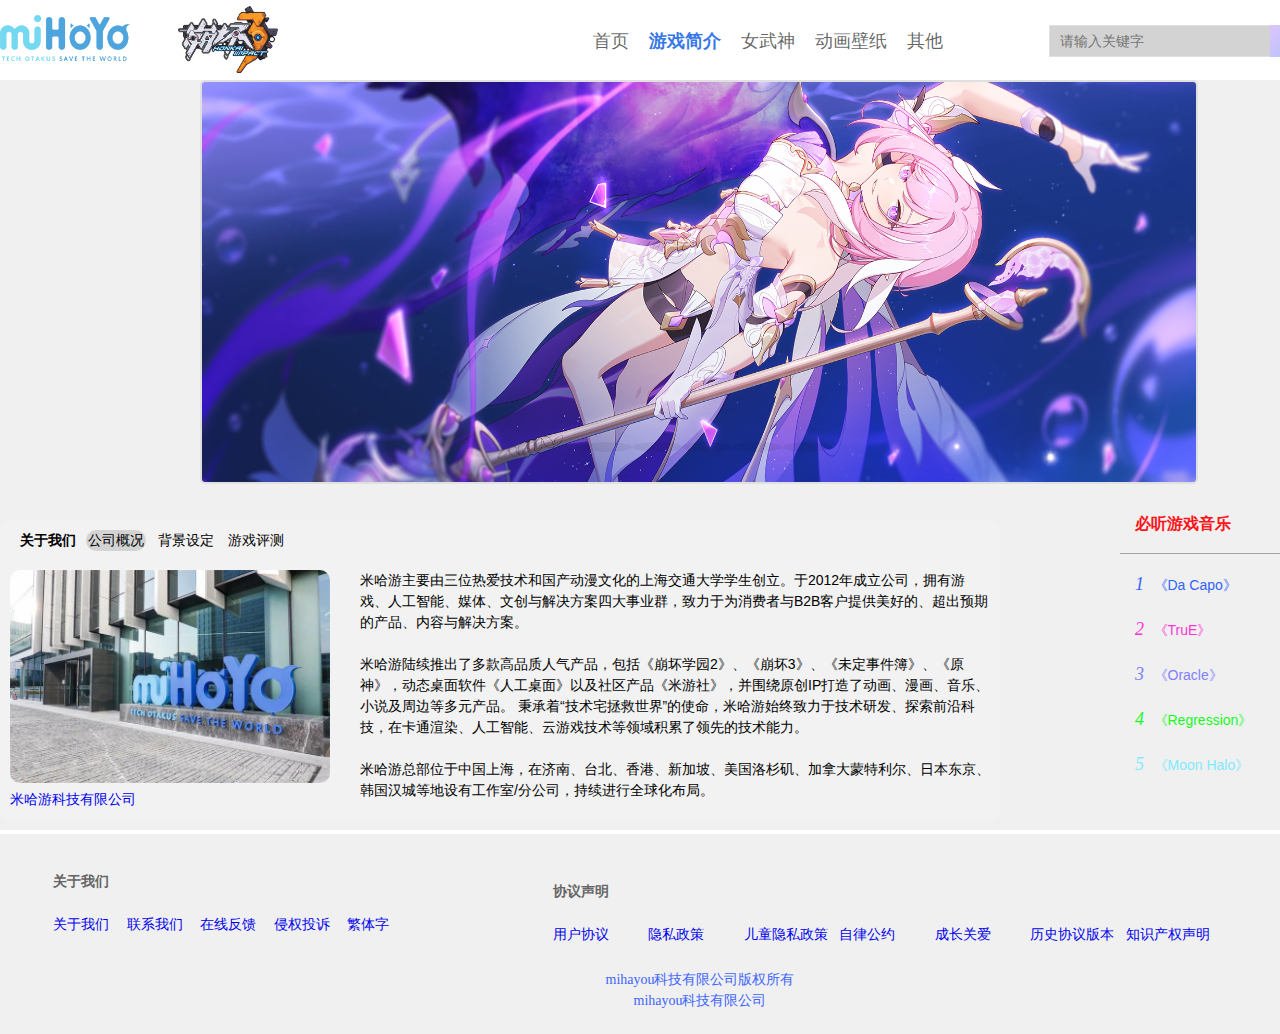
<file: dazuoye/jianjie.html>
<!DOCTYPE html>
<html>
<head>
	<meta charset="utf-8" />
	<title>《崩坏3》- 为世界上所有的美好而战</title>
	<link rel="stylesheet" type="text/css" href="css/reset.css" />
	<link rel="stylesheet" type="text/css" href="css/index.css"/>
</head>
<body>
<!---------------- 导航栏 ------------------>
<div class="header">
	<div class="container">

		<!-- logo -->
		<div class="site-logo1">
			<a href="https://www.mihoyo.com/">
				<img src="img/index/米哈游Logo.jpg" />
			</a>
		</div>
		<div class="site-logo2">
			<a href="https://www.bh3.com/">
				<img src="img/index/崩坏三Logo.jpg" />
			</a>
		</div>
		<!-- 首页导航 -->
		<div class="site-list">
			<ul class="clearfix">
				<li>
					<a href="zhuye.html"><font size="4px">首页</font></a>
				</li>
				<li>
					<a href="jianjie.html"><font color="#3778E5" ,font size="4px"><b>游戏简介</b></font></a>
				</li>
				<li>
					<a href="nvwushen.html"><font size="4px">女武神</font></a>
				</li>
				<li>
					<a href="wallpaper.html"><font size="4px">动画壁纸</font></a>
				</li>
				<!--tab下拉菜单 -->
				<li class="qita">
					<a href="#"><font size="4px">其他</font></a>
					<ul class="dis">
						<li><a href="https://mihoyo.tmall.com/">周边商城</a></li>
						<li><a href="https://www.miyoushe.com/bh3/">官方社区</a></li>
						<li><a href="xinde.html">心得体会</a></li>
					</ul>
				</li>
			</ul>
		</div>
		<!-- 登入/注册 -->
		<div class="login">
			<a href="dengru.html">
				<img src="img/index/爱莉希雅卡通头像.png"/>
			</a>
		</div>
		<!-- 搜索框 -->
		<div class="site-search">
			<form action="">
				<input class="search-text"   type="text" placeholder="请输入关键字"/>
				<input class="submit" type="submit" value="搜索"/>
			</form>
		</div>
	</div>
</div>
<!--------------- 轮播图 ----------------->
<div class="site-content">
	<div class="container">
		<!----- 轮播图 ----->
		<div class="box">
			<ul id="imglist">
				<li><img src="img/index/光辉矢愿.jpg" alt=""></li>
				<li><img src="img/index/歧路星语.jpg" alt=""></li>
				<li><img src="img/index/终焉归始.jpg" alt=""></li>
				<li><img src="img/index/薪炎永燃.jpg" alt=""></li>
				<li><img src="img/index/辉映流年.jpg" alt=""></li>
			</ul>
			<!-- 轮播点点 -->
			<ul id="btnlist">
				<li class="btn active"></li>
				<li class="btn"></li>
				<li class="btn"></li>
				<li class="btn"></li>
				<li class="btn"></li>
			</ul>
		</div>
		<script src="js/lunb.js"></script>

	</div>
</div>
<!--------------- 内容详细 ----------------->
<div class="content">
	<div class="container">
		<!----- tab菜单 ----->
		<div id="tab">
			<div id="tabNav">
				<p><strong>关于我们</strong></p>
				<ul>
					<li class="active">公司概况</li>
					<li>背景设定</li>
					<li>游戏评测</li>
				</ul>
			</div>
			<div id="main">
				<div class="item show">
					<!-- tab公司概况模块 -->
					<div class="main-zuixin">

						<div class="zuixin-left"><!-- 左图 -->
							<img src="img/index/米哈游公司.png" />
							<a href="#"> 米哈游科技有限公司</a>
						</div>
						<div class="zuixin-right"><!-- 公司介绍 -->
							<li>米哈游主要由三位热爱技术和国产动漫文化的上海交通大学学生创立。于2012年成立公司，拥有游戏、人工智能、媒体、文创与解决方案四大事业群，致力于为消费者与B2B客户提供美好的、超出预期的产品、内容与解决方案。<br><br>米哈游陆续推出了多款高品质人气产品，包括《崩坏学园2》、《崩坏3》、《未定事件簿》、《原神》，动态桌面软件《人工桌面》以及社区产品《米游社》，并围绕原创IP打造了动画、漫画、音乐、小说及周边等多元产品。
								秉承着“技术宅拯救世界”的使命，米哈游始终致力于技术研发、探索前沿科技，在卡通渲染、人工智能、云游戏技术等领域积累了领先的技术能力。
								<br><br>米哈游总部位于中国上海，在济南、台北、香港、新加坡、美国洛杉矶、加拿大蒙特利尔、日本东京、韩国汉城等地设有工作室/分公司，持续进行全球化布局。</li>
						</div>
					</div>
					</div>
				</div>
				<!-- tab背景设定模块 -->
				<div class="item">

					<div class="zuixin-left"><!-- 左图 -->
						<img src="img/index/崩坏三背景.png" />
						<a href="#"> 崩坏三</a>
					</div>
					<div class="zuixin-right"><!-- 背景设定 -->
						<li>游戏的故事延续了《崩坏学园2》的主线剧情，讲述了在不远的未来，神秘的灾害“崩坏”侵蚀了世界，被崩坏感染的人类，变成了没有思维，只懂破坏的“死士”，它们和从崩坏中诞生的巨大怪物“崩坏兽”，一同对这个世界造成了巨大的威胁。<br><br>
							唯一可以抵抗崩坏的，只有一些拥有“崩坏抗体”的少女，只有由她们组成的“女武神”部队。勇敢的少女们穿上冰冷的机甲，拿起沉重的武器，与崩坏战斗着。为世界上所有的美好而战，在被崩坏侵蚀的世界中，由勇敢的少女组成的女武神部队，为守护世界而展开了战斗。玩家可扮演炽翎、白夜执事、第六夜想曲、月下初拥、极地战刃、空之律者、原罪猎人等女武神，去保护这个世界。</li>
					</div>
				</div>
				<!-- tab游戏评测模块 -->
				<div class="item">

					<div class="zuixin-left"><!-- 左图 -->
						<img src="img/index/游戏评测图片.jpg" />
						<a href="#"> 游戏内实景</a>
					</div>
					<div class="zuixin-right"><!-- 游戏评测 -->
						<li>游戏中有三个主角，分别为琪亚娜、芽衣和布洛妮娅，每个角色都有着四种不同的版本，各自有着不同的特点，但无一例外的都十分漂亮，从人设就能够看出，制作人在画面方面下了很大的功夫。游戏中，无论是角色建模还是场景都十分细致，特别是人物在活动方面都显得十分自然顺畅，即使是细节之处也可以看出是经过精心打磨的。<br><br>
							至于游戏的战斗场景，更是无可挑剔的采用了等比例建筑建模，玩家能够自由的旋转视角来观察场景之中的各个细节，从昼夜的更替到场景的气候变化等等，均设计的相当到位。并且战斗开始前角色的剧情对话UI也采用了与众不同的虚拟显示屏的设定，以第三人称的视角来观看游戏剧情的展开，也大大的提升了游戏的代入感。
							</li>
					</div>
				</div>
			</div>
		<script src="js/tab.js"></script>

	<!----- tab菜单的右侧框 ----->
	<div class="tableft">
		<div class="tableft-list">
			<h3><font color="#fc151b">必听游戏音乐</font></h3>
		</div>
		<hr size="1" color="#A2A2A2"/>
		<div class="tableft-list">
			<p><font face="微软雅黑" size="4"，font color="#3063fc"><i>1 </i></font></p>
			<a href="#"><font color="#3063fc">《Da Capo》</font></a>
		</div>
		<div class="tableft-list">
			<p><font face="微软雅黑" size="4",font color="#fc36d0"><i>2 </i></font></p>
			<a href="#"><font color="#fc36d0">《TruE》</font></a>
		</div>
		<div class="tableft-list">
			<p><font face="微软雅黑" size="4",font color="#7f80fc"><i>3 </i></font></p>
			<a href="#"><font color="#7f80fc">《Oracle》</font></a>
		</div>
		<div class="tableft-list">
			<p><font face="微软雅黑" size="4"，font color="#16fc1e"><i>4 </i></font></p>
			<a href="#"><font color="#16fc1e">《Regression》</font></a>
		</div>
		<div class="tableft-list">
			<p><font face="微软雅黑" size="4"，font color="#81eafc"><i>5 </i></font></p>
			<a href="#"><font color="#81eafc">《Moon Halo》</font></a>
		</div>
	</div>
	</div>
	</div>
</div>
<!---------------- 底部栏 ---------------->
<div class="footer">
	<div class="container">
		<div class="footer-liebiao">
			<div class="guanyu">
				<table>
					<tr class="neir">
						<td colspan="5"><h4>关于我们</h4></td>
					</tr>
					<tr>
						<td><a href="#">关于我们</a></td>
						<td><a href="#">联系我们</a></td>
						<td><a href="#">在线反馈</a></td>
						<td><a href="#">侵权投诉</a></td>
						<td><a href="#">繁体字</a></td>
					</tr>
				</table>
			</div>

			<div class="xieyi">
				<table>
					<tr class="neir">
						<td><h4>协议声明</h4></td>
					</tr>
					<tr>
						<td><a href="#">用户协议</a></td>
						<td><a href="#">隐私政策</a></td>
						<td><a href="#">儿童隐私政策</a></td>
						<td><a href="#">自律公约</a></td>
						<td><a href="#">成长关爱</a></td>
						<td><a href="#">历史协议版本</a></td>
						<td><a href="#">知识产权声明</a></td>
					</tr>
				</table>
			</div>
		</div>
		<!-- 版权说明 -->
		<div class="footer-infro"><font color="#3d65fc">mihayou科技有限公司版权所有
			<br>mihayou科技有限公司</font>

		</div>
	</div>
</div>
</body>
</html>
</file>
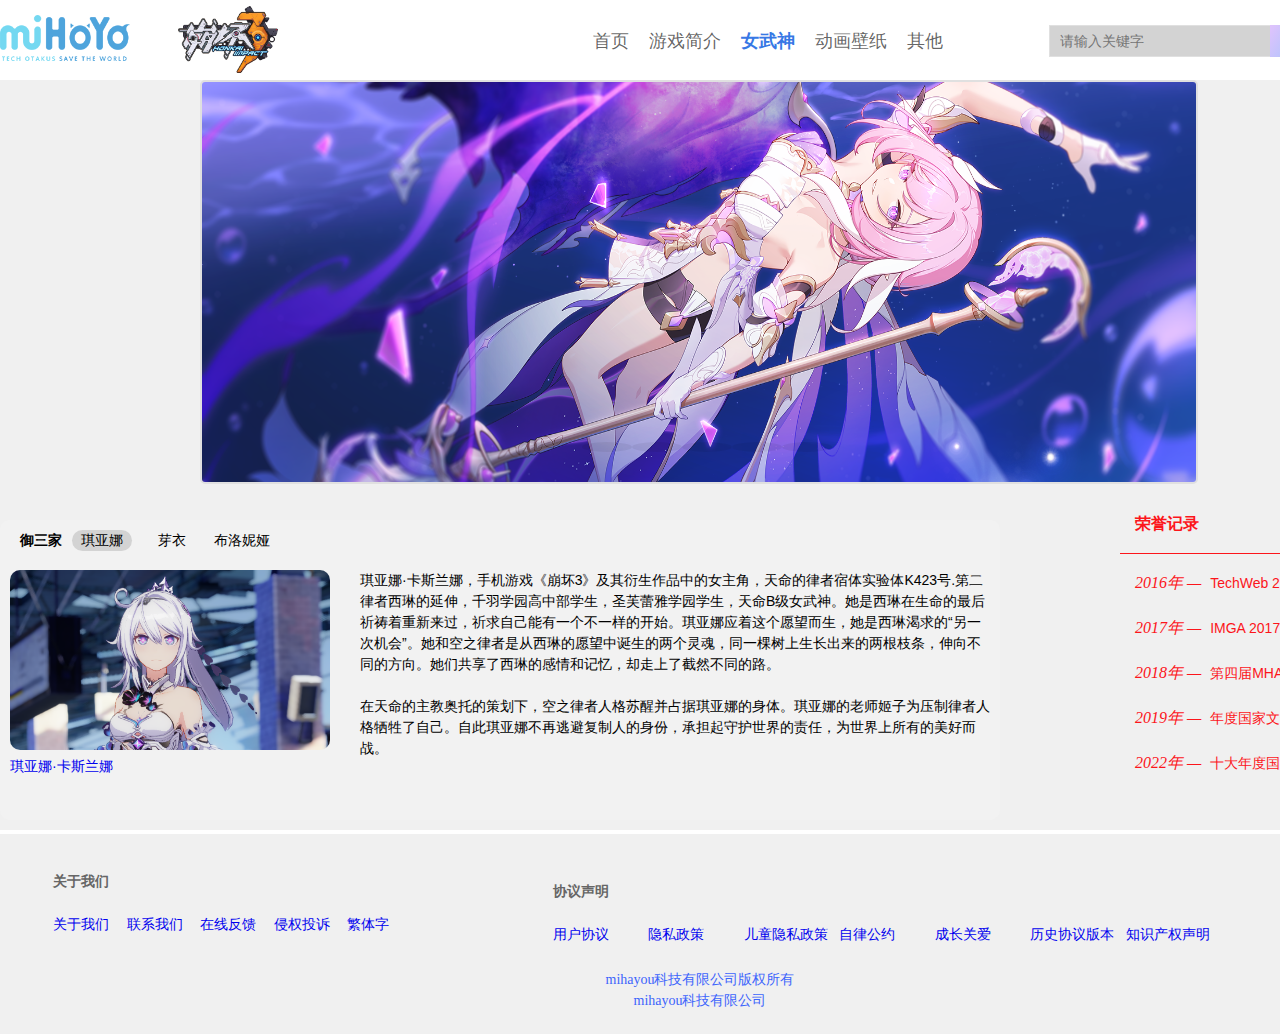
<file: dazuoye/nvwushen.html>
<!DOCTYPE html>
<html>
<head>
	<meta charset="utf-8" />
	<title>《崩坏3》- 为世界上所有的美好而战</title>
	<link rel="stylesheet" type="text/css" href="css/reset.css" />
	<link rel="stylesheet" type="text/css" href="css/index.css"/>

</head>
<body>
<!---------------- 导航栏 ------------------>
<div class="header">
	<div class="container">

		<!-- logo -->
		<div class="site-logo1">
			<a href="https://www.mihoyo.com/">
				<img src="img/index/米哈游Logo.jpg" />
			</a>
		</div>
		<div class="site-logo2">
			<a href="https://www.bh3.com/">
				<img src="img/index/崩坏三Logo.jpg" />
			</a>
		</div>
		<!-- 首页导航 -->
		<div class="site-list">
			<ul class="clearfix">
				<li>
					<a href="zhuye.html"><font size="4px">首页</font></a>
				</li>
				<li>
					<a href="jianjie.html"><font size="4px">游戏简介</font></a>
				</li>
				<li>
					<a href="nvwushen.html"><font color="#3778E5" ,font size="4px"><b>女武神</b></font></a>
				</li>
				<li>
					<a href="wallpaper.html"><font size="4px">动画壁纸</font></a>
				</li>
				<!--tab下拉菜单 -->
				<li class="qita">
					<a href="#"><font size="4px">其他</font></a>
					<ul class="dis">
						<li><a href="https://mihoyo.tmall.com/">周边商城</a></li>
						<li><a href="https://www.miyoushe.com/bh3/">官方社区</a></li>
						<li><a href="xinde.html">心得体会</a></li>
					</ul>
				</li>
			</ul>
		</div>
		<!-- 登入/注册 -->
		<div class="login">
			<a href="dengru.html">
				<img src="img/index/爱莉希雅卡通头像.png"/>
			</a>
		</div>
		<!-- 搜索框 -->
		<div class="site-search">
			<form action="">
				<input class="search-text"   type="text" placeholder="请输入关键字"/>
				<input class="submit" type="submit" value="搜索"/>
			</form>
		</div>
	</div>
</div>
<!--------------- 轮播图 ----------------->
<div class="site-content">
	<div class="container">
		<!----- 轮播图 ----->
		<div class="box">
			<ul id="imglist">
				<li><img src="img/index/光辉矢愿.jpg" alt=""></li>
				<li><img src="img/index/歧路星语.jpg" alt=""></li>
				<li><img src="img/index/终焉归始.jpg" alt=""></li>
				<li><img src="img/index/薪炎永燃.jpg" alt=""></li>
				<li><img src="img/index/辉映流年.jpg" alt=""></li>
			</ul>
			<!-- 轮播点点 -->
			<ul id="btnlist">
				<li class="btn active"></li>
				<li class="btn"></li>
				<li class="btn"></li>
				<li class="btn"></li>
				<li class="btn"></li>
			</ul>
		</div>
		<script src="js/lunb.js"></script>

	</div>
</div>
<!--------------- 内容详细 ----------------->
<div class="content">
	<div class="container">
		<!----- tab菜单 ----->
		<div id="tab">
			<div id="tabNav">
				<p><strong>御三家</strong></p>
				<ul>
					<li class="active">琪亚娜</li>
					<li>芽衣</li>
					<li>布洛妮娅</li>
				</ul>
			</div>
			<div id="main">
				<div class="item show">
					<!-- tab琪亚娜模块 -->
					<div class="main-zuixin">

						<div class="zuixin-left"><!-- 左图 -->
							<img src="img/index/琪亚娜.png" />
							<a href="#"> 琪亚娜·卡斯兰娜</a>
						</div>
						<div class="zuixin-right"><!-- 琪亚娜介绍 -->
							<li>琪亚娜·卡斯兰娜，手机游戏《崩坏3》及其衍生作品中的女主角，天命的律者宿体实验体K423号.第二律者西琳的延伸，千羽学园高中部学生，圣芙蕾雅学园学生，天命B级女武神。她是西琳在生命的最后祈祷着重新来过，祈求自己能有一个不一样的开始。琪亚娜应着这个愿望而生，她是西琳渴求的“另一次机会”。她和空之律者是从西琳的愿望中诞生的两个灵魂，同一棵树上生长出来的两根枝条，伸向不同的方向。她们共享了西琳的感情和记忆，却走上了截然不同的路。<br><br>
								在天命的主教奥托的策划下，空之律者人格苏醒并占据琪亚娜的身体。琪亚娜的老师姬子为压制律者人格牺牲了自己。自此琪亚娜不再逃避复制人的身份，承担起守护世界的责任，为世界上所有的美好而战。<br>
							</li>
						</div>

					</div>
				</div>
				<!-- tab芽衣模块 -->
				<div class="item">

					<div class="zuixin-left"><!-- 左图 -->
						<img src="img/index/芽衣.png" />
						<a href="#"> 雷电芽衣</a>
					</div>
					<div class="zuixin-right"><!-- 芽衣介绍 -->
						<li>雷电芽衣，手机游戏《崩坏3》及其衍生作品中的角色，ME社前社长雷电龙马的女儿，北辰一刀流传人，原千羽学园高中部二年级学生，后为圣芙蕾雅学园学生，天命B级女武神，第五女武神部队成员。被可可利亚植入征服宝石并在长空市的崩坏中律化为第三律者·雷之律者。为救琪亚娜进攻天命时，被觉醒的空之律者取出律者核心。四个月后，为了拯救琪亚娜的生命，芽衣再度觉醒成为雷之律者，向整个世界宣告雷电女王的归来。<br><br>
							大崩坏结束后，逆熵并入天命，芽衣加入天命，担任对崩坏第一小队队长。圣芙蕾雅学园恢复建制后，天命小队承担起培养新人的任务，两支特殊小队被拆成四支小队，芽衣任第三小队的队长。
						</li>
					</div>

				</div>
				<!-- tab布洛妮娅模块 -->
				<div class="item">

					<div class="zuixin-left"><!-- 左图 -->
						<img src="img/index/布洛妮娅.png" />
						<a href="#"> 布洛妮娅·扎伊切克</a>
					</div>
					<div class="zuixin-right"><!-- 布洛妮娅介绍 -->
						<li>布洛妮娅·扎伊切克，手机游戏《崩坏3》及其衍生作品中的角色，天命对崩坏特攻第二小队代理队长，前天命B级女武神，第一律者·理之律者。
							布洛妮娅在第二次崩坏中失去了父母，被军队培养成著名杀手乌拉尔银狼。暗杀可可利亚的任务失败后，布洛妮娅被可可利亚收养，与孤儿院的希儿·芙乐艾成为好友。X-10实验中，希儿意外量子化。为了救出希儿，布洛妮娅此帮助可可利亚引发第三次崩坏。然而第三律者雷电芽衣先一步被天命圣芙蕾雅学园回收，布洛妮娅只好跟着加入了学园。之后经历了一系列事件，布洛妮娅完全融入了学园，成为冲破量子之海的理之律者，成功将希儿带回现实。<br><br>
							大崩坏结束后，布洛妮娅选择卸下天命的职务，成为一名游戏制作人。八年的成长让她的外貌和性格都变得更加成熟，但平静的生活并没有让她忘掉曾经的使命。当世界再次陷入危机，当伙伴需要她时，布洛妮娅就会挺身而出。</li>
					</div>
				</div>
			</div>
		</div>
		<script src="js/tab.js"></script>

		<!----- tab菜单的右侧框 ----->
		<div class="tableft">
			<div class="tableft-list">
				<h3><font color="#fc151b">荣誉记录</font></h3>
			</div>
			<hr size="1" color="#fc151b"/>
			<div class="tableft-list">
				<p><font face="微软雅黑" size="3"，font color="#fc151b"><i>2016年 —</i></font></p>
				<a href="#"><font color="#fc151b">TechWeb 2016“鹤立奖”</font></a>
			</div>
			<div class="tableft-list">
				<p><font face="微软雅黑" size="3",font color="#fc151b"><i>2017年 —</i></font></p>
				<a href="#"><font color="#fc151b">IMGA 2017“最高大奖”</font></a>
			</div>
			<div class="tableft-list">
				<p><font face="微软雅黑" size="3",font color="#fc151b"><i>2018年 —</i></font></p>
				<a href="#"><font color="#fc151b">第四届MHA大会黑石奖</font></a>
			</div>
			<div class="tableft-list">
				<p><font face="微软雅黑" size="3"，font color="#fc151b"><i>2019年 —</i></font></p>
				<a href="#"><font color="#fc151b">年度国家文化出口重点名单</font></a>
			</div>
			<div class="tableft-list">
				<p><font face="微软雅黑" size="3"，font color="#fc151b"><i>2022年 —</i></font></p>
				<a href="#"><font color="#fc151b">十大年度国家IP 游戏赛道</font></a>
			</div>
		</div>
	</div>
</div>
<!---------------- 底部栏 ---------------->
<div class="footer">
	<div class="container">
		<div class="footer-liebiao">
			<div class="guanyu">
				<table>
					<tr class="neir">
						<td colspan="5"><h4>关于我们</h4></td>
					</tr>
					<tr>
						<td><a href="#">关于我们</a></td>
						<td><a href="#">联系我们</a></td>
						<td><a href="#">在线反馈</a></td>
						<td><a href="#">侵权投诉</a></td>
						<td><a href="#">繁体字</a></td>
					</tr>
				</table>
			</div>

			<div class="xieyi">
				<table>
					<tr class="neir">
						<td><h4>协议声明</h4></td>
					</tr>
					<tr>
						<td><a href="#">用户协议</a></td>
						<td><a href="#">隐私政策</a></td>
						<td><a href="#">儿童隐私政策</a></td>
						<td><a href="#">自律公约</a></td>
						<td><a href="#">成长关爱</a></td>
						<td><a href="#">历史协议版本</a></td>
						<td><a href="#">知识产权声明</a></td>
					</tr>
				</table>
			</div>
		</div>
		<!-- 版权说明 -->
		<div class="footer-infro"><font color="#3d65fc">mihayou科技有限公司版权所有
			<br>mihayou科技有限公司</font>

		</div>
	</div>
</div>
</body>
</html>
</file>
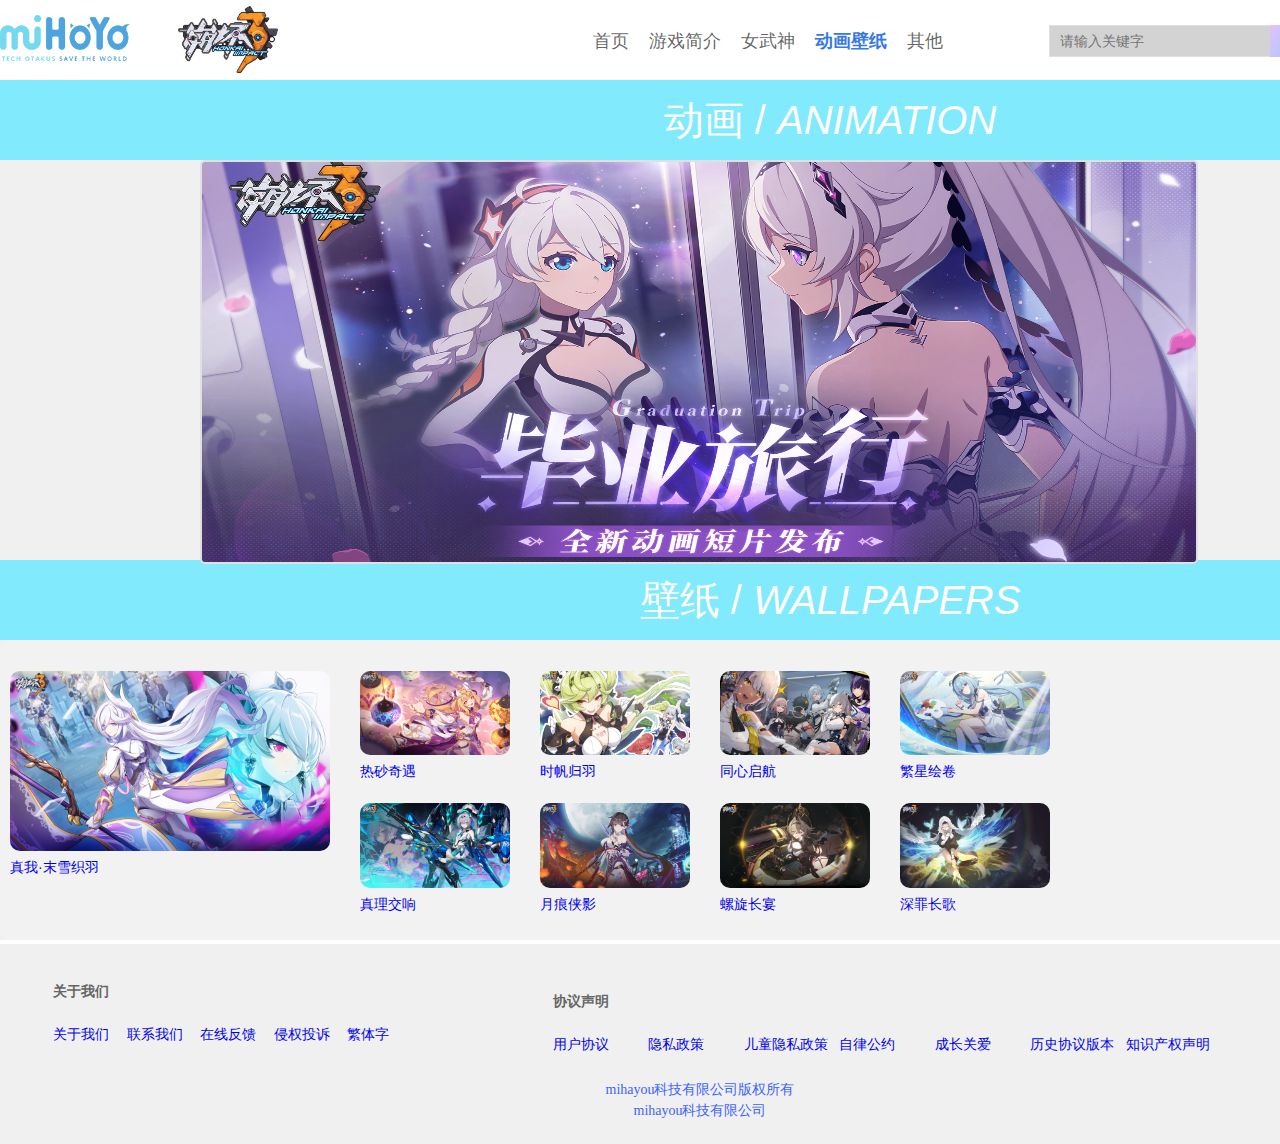
<file: dazuoye/wallpaper.html>
<!DOCTYPE html>
<html>
<head>
    <meta charset="utf-8" />
    <title>《崩坏3》- 为世界上所有的美好而战</title>
    <link rel="stylesheet" type="text/css" href="css/reset.css" />
    <link rel="stylesheet" type="text/css" href="css/index.css"/>

</head>
<body>
<!---------------- 导航栏 ------------------>
<div class="header">
    <div class="container">

        <!-- logo -->
        <div class="site-logo1">
            <a href="https://www.mihoyo.com/">
                <img src="img/index/米哈游Logo.jpg" />
            </a>
        </div>
        <div class="site-logo2">
            <a href="https://www.bh3.com/">
                <img src="img/index/崩坏三Logo.jpg" />
            </a>
        </div>
        <!-- 首页导航 -->
        <div class="site-list">
            <ul class="clearfix">
                <li>
                    <a href="zhuye.html"><font size="4px">首页</font></a>
                </li>
                <li>
                    <a href="jianjie.html"><font size="4px">游戏简介</font></a>
                </li>
                <li>
                    <a href="nvwushen.html"><font size="4px">女武神</font></a>
                </li>
                <li>
                    <a href="#"><font color="#3778E5" ,font size="4px"><b>动画壁纸</b></font></a>
                </li>
                <!--tab下拉菜单 -->
                <li class="qita">
                    <a href="#"><font size="4px">其他</font></a>
                    <ul class="dis">
                        <li><a href="https://mihoyo.tmall.com/">周边商城</a></li>
                        <li><a href="https://www.miyoushe.com/bh3/">官方社区</a></li>
                        <li><a href="xinde.html">心得体会</a></li>
                    </ul>
                </li>
            </ul>
        </div>
        <!-- 登入/注册 -->
        <div class="login">
            <a href="dengru.html">
                <img src="img/index/爱莉希雅卡通头像.png"/>
            </a>
        </div>
        <!-- 搜索框 -->
        <div class="site-search">
            <form action="">
                <input class="search-text"   type="text" placeholder="请输入关键字"/>
                <input class="submit" type="submit" value="搜索"/>
            </form>
        </div>
    </div>
</div>

<div class="headers">
    <div class="site-text">
        动画 / <i>ANIMATION</i>
    </div>
</div>

<!--------------- 轮播图 ----------------->
<div class="site-content">
    <div class="container">
        <!----- 轮播图-动画短片 ----->
        <div class="box">
            <ul id="imglist">
                <li><img src="img/index/毕业旅行.png" alt=""></li>
                <li><img src="img/index/因你而在的故事.png" alt=""></li>
                <li><img src="img/index/Moon%20Halo.jpg" alt=""></li>
                <li><img src="img/index/渡尘.jpg" alt=""></li>
                <li><img src="img/index/冬之记忆.png" alt=""></li>
            </ul>
            <!-- 轮播点点 -->
            <ul id="btnlist">
                <li class="btn active"></li>
                <li class="btn"></li>
                <li class="btn"></li>
                <li class="btn"></li>
                <li class="btn"></li>
            </ul>
        </div>
        <script src="js/lunb.js"></script>

    </div>
</div>
<div class="headers">
    <div class="site-text">
        壁纸 / <i>WALLPAPERS</i>
    </div>
</div>

<!--------------- 内容详细 ----------------->
<div class="content2">
    <div class="container">
        <!----- tab菜单 ----->
        <div id="tab2">

            <div id="main">
                <div class="item show">
                    <!-- tab壁紙模块 -->
                    <div class="main-zuixin">
                        <div class="zuixin-left"><!-- 左图 -->
                            <br>
                            <img src="img/index/末雪织羽.png" />
                            <a href="#"> 真我·末雪织羽</a>
                        </div>
                        <div class="zuixin-right"><!-- 右图 -->
                            <div class="zuixin-right1"><!-- 左列 -->
                                <div >
                                    <br>
                                    <img src="img/index/热砂奇遇.png" />
                                    <a href="#"> 热砂奇遇</a>
                                </div>
                                <div>
                                    <br>
                                    <img src="img/index/真理交响.png" />
                                    <a href="#"> 真理交响</a>
                                </div>
                            </div>
                            <div class="zuixin-right2"><!-- 右列 -->
                                <div>
                                    <br>
                                    <img src="img/index/时帆归羽.png" />
                                    <a href="#"> 时帆归羽</a>
                                </div>
                                <div>
                                    <br>
                                    <img src="img/index/月痕侠影.png" />
                                    <a href="#"> 月痕侠影</a>
                                </div>
                            </div>
                            <div class="zuixin-right3"><!-- 右列 -->
                                <div>
                                    <br>
                                    <img src="img/index/同心启航.png" />
                                    <a href="#"> 同心启航</a>
                                </div>
                                <div>
                                    <br>
                                    <img src="img/index/螺旋长宴.png" />
                                    <a href="#"> 螺旋长宴</a>
                                </div>
                            </div>
                            <div class="zuixin-right4"><!-- 右列 -->
                                <div>
                                    <br>
                                    <img src="img/index/繁星绘卷.png" />
                                    <a href="#"> 繁星绘卷</a>
                                </div>
                                <div>
                                    <br>
                                    <img src="img/index/深罪长歌.jpg" />
                                    <a href="#"> 深罪长歌</a>
                                </div>
                            </div>
                        </div>

                    </div>
                </div>
                        </div>

                    </div>
                </div>

            </div>
        </div>
        <script src="js/tab.js"></script>



        <!---------------- 底部栏 ---------------->
<div class="footer">
    <div class="container">
        <div class="footer-liebiao">
            <div class="guanyu">
                <table>
                    <tr class="neir">
                        <td colspan="5"><h4>关于我们</h4></td>
                    </tr>
                    <tr>
                        <td><a href="#">关于我们</a></td>
                        <td><a href="#">联系我们</a></td>
                        <td><a href="#">在线反馈</a></td>
                        <td><a href="#">侵权投诉</a></td>
                        <td><a href="#">繁体字</a></td>
                    </tr>
                </table>
            </div>

            <div class="xieyi">
                <table>
                    <tr class="neir">
                        <td><h4>协议声明</h4></td>
                    </tr>
                    <tr>
                        <td><a href="#">用户协议</a></td>
                        <td><a href="#">隐私政策</a></td>
                        <td><a href="#">儿童隐私政策</a></td>
                        <td><a href="#">自律公约</a></td>
                        <td><a href="#">成长关爱</a></td>
                        <td><a href="#">历史协议版本</a></td>
                        <td><a href="#">知识产权声明</a></td>
                    </tr>
                </table>
            </div>
        </div>
        <!-- 版权说明 -->
        <div class="footer-infro"><font color="#3d65fc">mihayou科技有限公司版权所有
            <br>mihayou科技有限公司</font>

        </div>
    </div>
</div>
    </div>
</div></body>
</html>
</file>
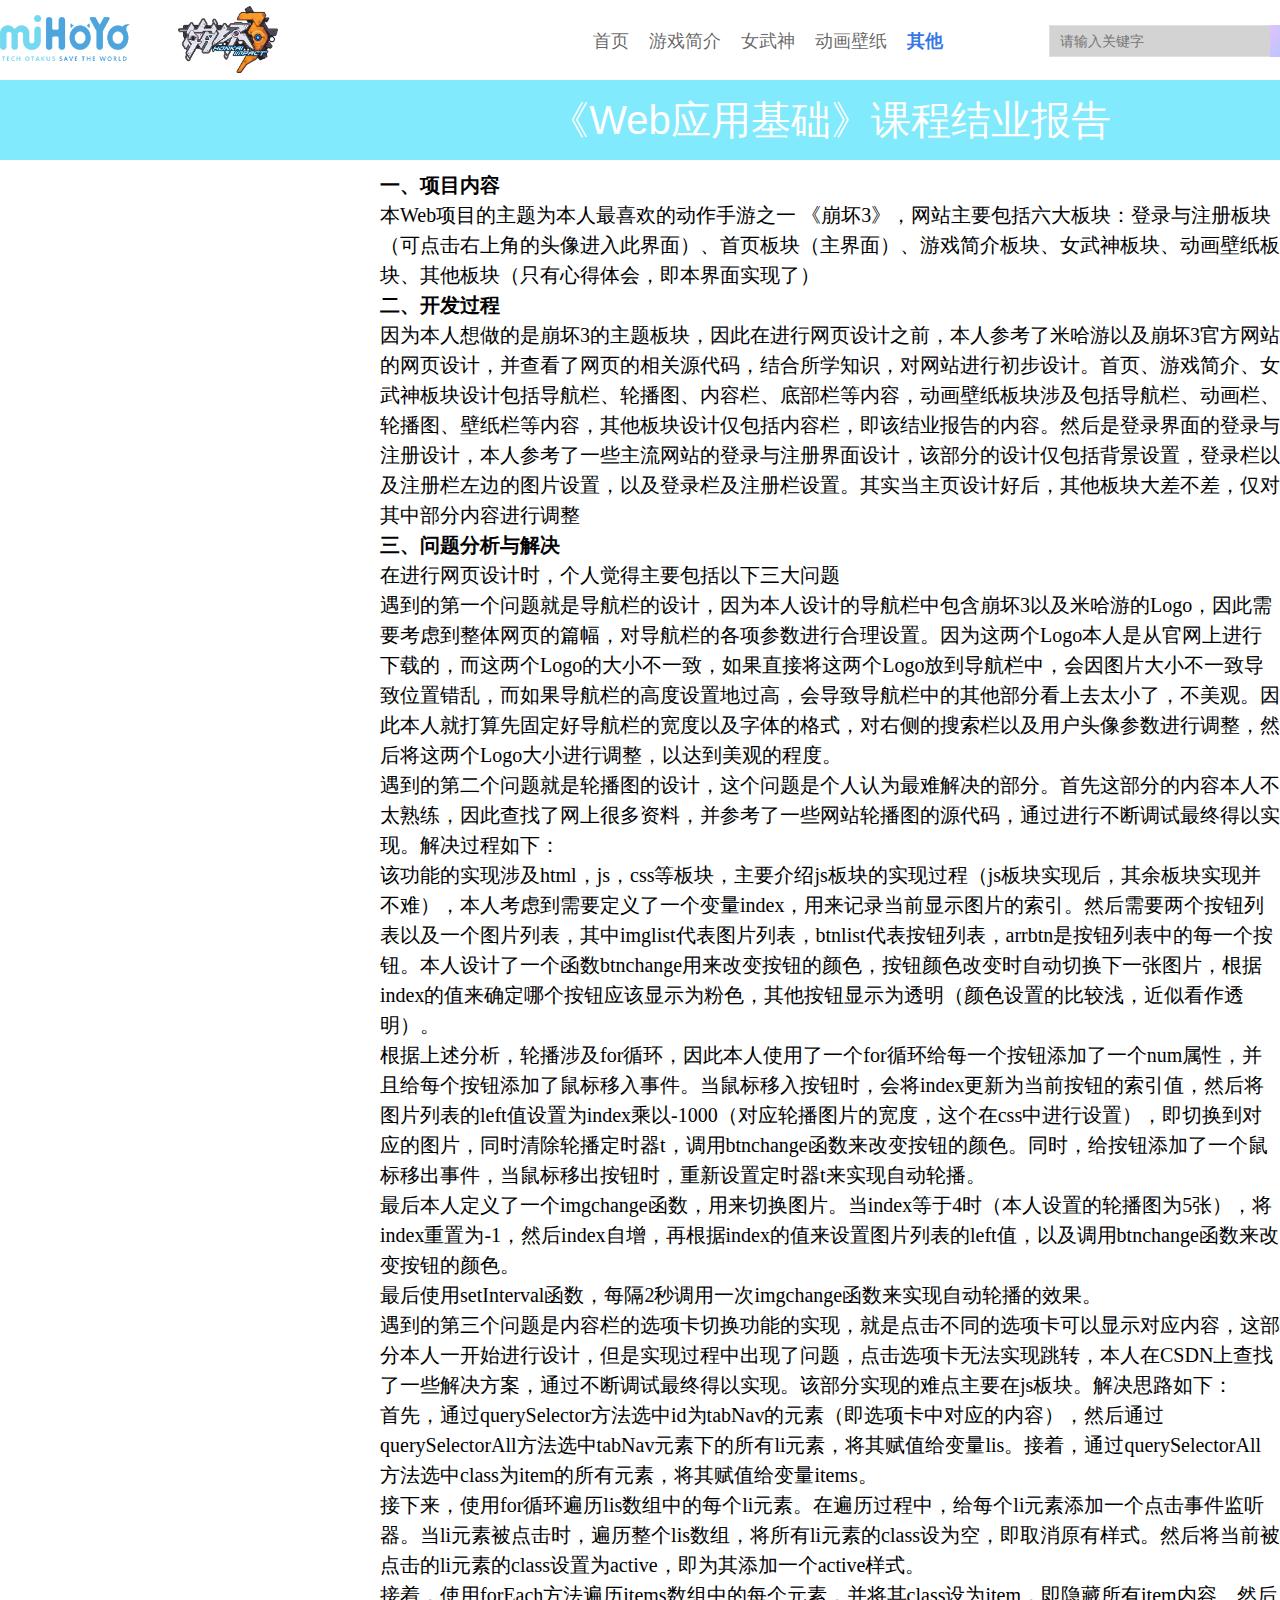
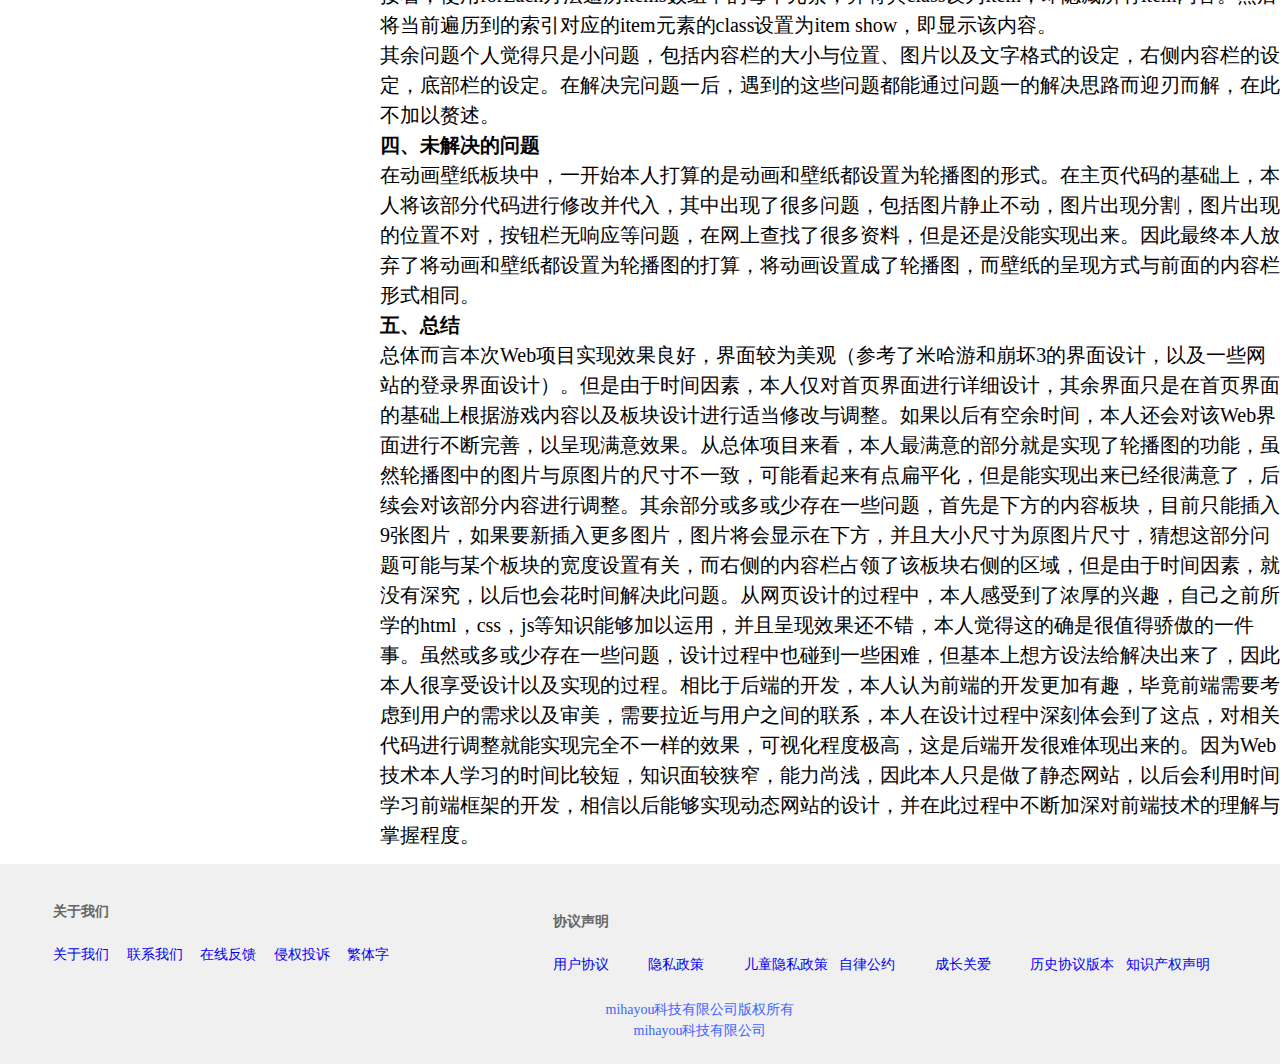
<file: dazuoye/xinde.html>
<!DOCTYPE html>
<html>
<head>
  <meta charset="utf-8" />
  <title>《崩坏3》- 为世界上所有的美好而战</title>
  <link rel="stylesheet" type="text/css" href="css/reset.css" />
  <link rel="stylesheet" type="text/css" href="css/index.css"/>

</head>
<body>
<!---------------- 导航栏 ------------------>
<div class="header">
  <div class="container">

    <!-- logo -->
    <div class="site-logo1">
      <a href="https://www.mihoyo.com/">
        <img src="img/index/米哈游Logo.jpg" />
      </a>
    </div>
    <div class="site-logo2">
      <a href="https://www.bh3.com/">
        <img src="img/index/崩坏三Logo.jpg" />
      </a>
    </div>
    <!-- 首页导航 -->
    <div class="site-list">
      <ul class="clearfix">
        <li>
          <a href="zhuye.html"><font size="4px">首页</font></a>
        </li>
        <li>
          <a href="jianjie.html"><font size="4px">游戏简介</font></a>
        </li>
        <li>
          <a href="nvwushen.html"><font size="4px">女武神</font></a>
        </li>
        <li>
          <a href="wallpaper.html"><font size="4px">动画壁纸</font></a>
        </li>
        <!--tab下拉菜单 -->
        <li class="qita">
          <a href="#"><font color="#3778E5" font size="4px"><b>其他</b></font></a>
          <ul class="dis">
            <li><a href="https://mihoyo.tmall.com/">周边商城</a></li>
            <li><a href="https://www.miyoushe.com/bh3/">官方社区</a></li>
            <li><a href="xinde.html">心得体会</a></li>
          </ul>
        </li>
      </ul>
    </div>
    <!-- 登入/注册 -->
    <div class="login">
      <a href="dengru.html">
        <img src="img/index/爱莉希雅卡通头像.png"/>
      </a>
    </div>
    <!-- 搜索框 -->
    <div class="site-search">
      <form action="">
        <input class="search-text"   type="text" placeholder="请输入关键字"/>
        <input class="submit" type="submit" value="搜索"/>
      </form>
    </div>
  </div>
</div>

<div class="headers">
  <div class="site-text">
    《Web应用基础》课程结业报告
  </div>
</div>

<div class="texts">
  <div class="site-texts">
    <b>一、项目内容</b><br>
    本Web项目的主题为本人最喜欢的动作手游之一 《崩坏3》，网站主要包括六大板块：登录与注册板块（可点击右上角的头像进入此界面）、首页板块（主界面）、游戏简介板块、女武神板块、动画壁纸板块、其他板块（只有心得体会，即本界面实现了）<br>
    <b>二、开发过程</b><br>
    因为本人想做的是崩坏3的主题板块，因此在进行网页设计之前，本人参考了米哈游以及崩坏3官方网站的网页设计，并查看了网页的相关源代码，结合所学知识，对网站进行初步设计。首页、游戏简介、女武神板块设计包括导航栏、轮播图、内容栏、底部栏等内容，动画壁纸板块涉及包括导航栏、动画栏、轮播图、壁纸栏等内容，其他板块设计仅包括内容栏，即该结业报告的内容。然后是登录界面的登录与注册设计，本人参考了一些主流网站的登录与注册界面设计，该部分的设计仅包括背景设置，登录栏以及注册栏左边的图片设置，以及登录栏及注册栏设置。其实当主页设计好后，其他板块大差不差，仅对其中部分内容进行调整<br>
    <b>三、问题分析与解决</b><br>
    在进行网页设计时，个人觉得主要包括以下三大问题
    <br>遇到的第一个问题就是导航栏的设计，因为本人设计的导航栏中包含崩坏3以及米哈游的Logo，因此需要考虑到整体网页的篇幅，对导航栏的各项参数进行合理设置。因为这两个Logo本人是从官网上进行下载的，而这两个Logo的大小不一致，如果直接将这两个Logo放到导航栏中，会因图片大小不一致导致位置错乱，而如果导航栏的高度设置地过高，会导致导航栏中的其他部分看上去太小了，不美观。因此本人就打算先固定好导航栏的宽度以及字体的格式，对右侧的搜索栏以及用户头像参数进行调整，然后将这两个Logo大小进行调整，以达到美观的程度。
    <br>遇到的第二个问题就是轮播图的设计，这个问题是个人认为最难解决的部分。首先这部分的内容本人不太熟练，因此查找了网上很多资料，并参考了一些网站轮播图的源代码，通过进行不断调试最终得以实现。解决过程如下：
    <br>该功能的实现涉及html，js，css等板块，主要介绍js板块的实现过程（js板块实现后，其余板块实现并不难），本人考虑到需要定义了一个变量index，用来记录当前显示图片的索引。然后需要两个按钮列表以及一个图片列表，其中imglist代表图片列表，btnlist代表按钮列表，arrbtn是按钮列表中的每一个按钮。本人设计了一个函数btnchange用来改变按钮的颜色，按钮颜色改变时自动切换下一张图片，根据index的值来确定哪个按钮应该显示为粉色，其他按钮显示为透明（颜色设置的比较浅，近似看作透明）。
    <br>根据上述分析，轮播涉及for循环，因此本人使用了一个for循环给每一个按钮添加了一个num属性，并且给每个按钮添加了鼠标移入事件。当鼠标移入按钮时，会将index更新为当前按钮的索引值，然后将图片列表的left值设置为index乘以-1000（对应轮播图片的宽度，这个在css中进行设置），即切换到对应的图片，同时清除轮播定时器t，调用btnchange函数来改变按钮的颜色。同时，给按钮添加了一个鼠标移出事件，当鼠标移出按钮时，重新设置定时器t来实现自动轮播。
    <br>最后本人定义了一个imgchange函数，用来切换图片。当index等于4时（本人设置的轮播图为5张），将index重置为-1，然后index自增，再根据index的值来设置图片列表的left值，以及调用btnchange函数来改变按钮的颜色。
    <br>最后使用setInterval函数，每隔2秒调用一次imgchange函数来实现自动轮播的效果。
    <br>遇到的第三个问题是内容栏的选项卡切换功能的实现，就是点击不同的选项卡可以显示对应内容，这部分本人一开始进行设计，但是实现过程中出现了问题，点击选项卡无法实现跳转，本人在CSDN上查找了一些解决方案，通过不断调试最终得以实现。该部分实现的难点主要在js板块。解决思路如下：
    <br>首先，通过querySelector方法选中id为tabNav的元素（即选项卡中对应的内容），然后通过querySelectorAll方法选中tabNav元素下的所有li元素，将其赋值给变量lis。接着，通过querySelectorAll方法选中class为item的所有元素，将其赋值给变量items。
    <br>接下来，使用for循环遍历lis数组中的每个li元素。在遍历过程中，给每个li元素添加一个点击事件监听器。当li元素被点击时，遍历整个lis数组，将所有li元素的class设为空，即取消原有样式。然后将当前被点击的li元素的class设置为active，即为其添加一个active样式。
    <br>接着，使用forEach方法遍历items数组中的每个元素，并将其class设为item，即隐藏所有item内容。然后将当前遍历到的索引对应的item元素的class设置为item show，即显示该内容。
    <br>其余问题个人觉得只是小问题，包括内容栏的大小与位置、图片以及文字格式的设定，右侧内容栏的设定，底部栏的设定。在解决完问题一后，遇到的这些问题都能通过问题一的解决思路而迎刃而解，在此不加以赘述。
    <br><b>四、未解决的问题</b>
    <br>在动画壁纸板块中，一开始本人打算的是动画和壁纸都设置为轮播图的形式。在主页代码的基础上，本人将该部分代码进行修改并代入，其中出现了很多问题，包括图片静止不动，图片出现分割，图片出现的位置不对，按钮栏无响应等问题，在网上查找了很多资料，但是还是没能实现出来。因此最终本人放弃了将动画和壁纸都设置为轮播图的打算，将动画设置成了轮播图，而壁纸的呈现方式与前面的内容栏形式相同。
    <br><b>五、总结</b><br>
    总体而言本次Web项目实现效果良好，界面较为美观（参考了米哈游和崩坏3的界面设计，以及一些网站的登录界面设计）。但是由于时间因素，本人仅对首页界面进行详细设计，其余界面只是在首页界面的基础上根据游戏内容以及板块设计进行适当修改与调整。如果以后有空余时间，本人还会对该Web界面进行不断完善，以呈现满意效果。从总体项目来看，本人最满意的部分就是实现了轮播图的功能，虽然轮播图中的图片与原图片的尺寸不一致，可能看起来有点扁平化，但是能实现出来已经很满意了，后续会对该部分内容进行调整。其余部分或多或少存在一些问题，首先是下方的内容板块，目前只能插入9张图片，如果要新插入更多图片，图片将会显示在下方，并且大小尺寸为原图片尺寸，猜想这部分问题可能与某个板块的宽度设置有关，而右侧的内容栏占领了该板块右侧的区域，但是由于时间因素，就没有深究，以后也会花时间解决此问题。从网页设计的过程中，本人感受到了浓厚的兴趣，自己之前所学的html，css，js等知识能够加以运用，并且呈现效果还不错，本人觉得这的确是很值得骄傲的一件事。虽然或多或少存在一些问题，设计过程中也碰到一些困难，但基本上想方设法给解决出来了，因此本人很享受设计以及实现的过程。相比于后端的开发，本人认为前端的开发更加有趣，毕竟前端需要考虑到用户的需求以及审美，需要拉近与用户之间的联系，本人在设计过程中深刻体会到了这点，对相关代码进行调整就能实现完全不一样的效果，可视化程度极高，这是后端开发很难体现出来的。因为Web技术本人学习的时间比较短，知识面较狭窄，能力尚浅，因此本人只是做了静态网站，以后会利用时间学习前端框架的开发，相信以后能够实现动态网站的设计，并在此过程中不断加深对前端技术的理解与掌握程度。

  </div>
</div>
<!---------------- 底部栏 ---------------->
<div class="footer">
  <div class="container">
    <div class="footer-liebiao">
      <div class="guanyu">
        <table>
          <tr class="neir">
            <td colspan="5"><h4>关于我们</h4></td>
          </tr>
          <tr>
            <td><a href="#">关于我们</a></td>
            <td><a href="#">联系我们</a></td>
            <td><a href="#">在线反馈</a></td>
            <td><a href="#">侵权投诉</a></td>
            <td><a href="#">繁体字</a></td>
          </tr>
        </table>
      </div>

      <div class="xieyi">
        <table>
          <tr class="neir">
            <td><h4>协议声明</h4></td>
          </tr>
          <tr>
            <td><a href="#">用户协议</a></td>
            <td><a href="#">隐私政策</a></td>
            <td><a href="#">儿童隐私政策</a></td>
            <td><a href="#">自律公约</a></td>
            <td><a href="#">成长关爱</a></td>
            <td><a href="#">历史协议版本</a></td>
            <td><a href="#">知识产权声明</a></td>
          </tr>
        </table>
      </div>
    </div>
    <!-- 版权说明 -->
    <div class="footer-infro"><font color="#3d65fc">mihayou科技有限公司版权所有
      <br>mihayou科技有限公司</font>

    </div>
  </div>
</div>
</div>
</div></body>
</html>
</file>
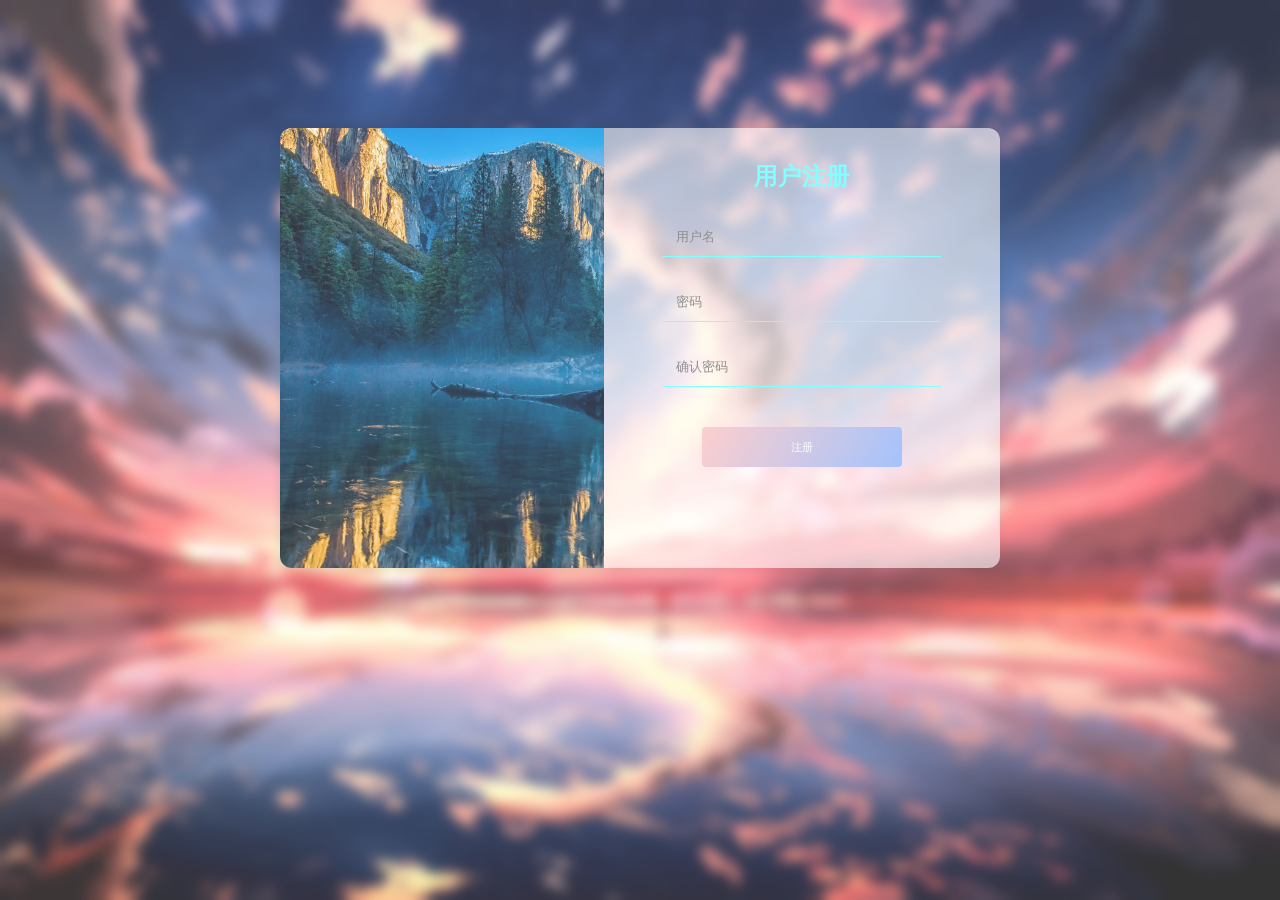
<file: dazuoye/zhuce.html>
<!DOCTYPE html>
<html>
	<head>
		<meta charset="utf-8">
		<title>注册界面</title>
		<link rel="stylesheet" href="css/zhuce2.css"/>
	</head>
	<body>
		<div class="box">
			<div class="left"></div>
			<div class="right">
				<h4>用户注册</h4>
				<form action="">
					<input class="acc" type="text" id="username" placeholder="用户名"/>
<!--					<input class="acc" type="tel" id="phone" placeholder="手机号"/>-->
					<input class="acc" type="password" id="pwd" placeholder="密码"/>
					<input class="acc" type="password" id="pwd2" placeholder="确认密码"/>
				</form>
				<form action="">
					<input class="submit" type="submit" id="log" value="注册"/>
				</form>
			</div>
		</div>
		<script src="js/zhuce.js"></script>
	</body>
</html>
</file>
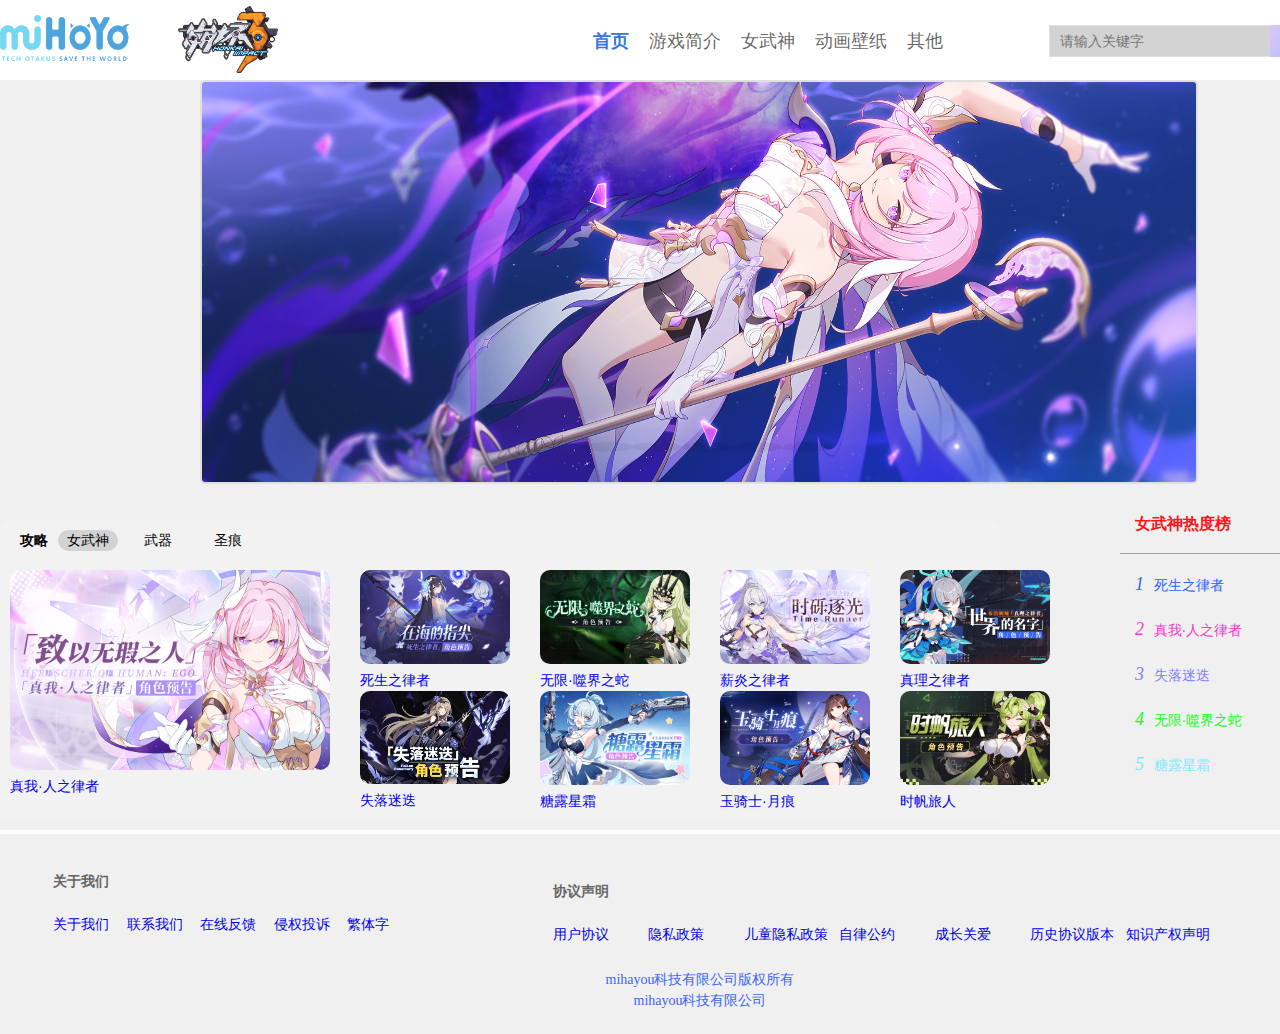
<file: dazuoye/zhuye.html>
<!DOCTYPE html>
<html>
	<head>
		<meta charset="utf-8" />
		<title>《崩坏3》- 为世界上所有的美好而战</title>
		<link rel="stylesheet" type="text/css" href="css/reset.css" />
		<link rel="stylesheet" type="text/css" href="css/index.css"/>

	</head>
	<body>
<!---------------- 导航栏 ------------------>
		<div class="header">
			<div class="container">

				<!-- logo -->
				<div class="site-logo1">
					<a href="https://www.mihoyo.com/">
						<img src="img/index/米哈游Logo.jpg" />
					</a>
				</div>
				<div class="site-logo2">
					<a href="https://www.bh3.com/">
						<img src="img/index/崩坏三Logo.jpg" />
					</a>
				</div>
				<!-- 首页导航 -->
				<div class="site-list">
					<ul class="clearfix">
						<li>
							<a href="zhuye.html"><font color="#3778E5" ,font size="4px"><b>首页</b></font></a>
						</li>
						<li>
							<a href="jianjie.html"><font size="4px">游戏简介</font></a>
						</li>
						<li>
							<a href="nvwushen.html"><font size="4px">女武神</font></a>
						</li>
						<li>
							<a href="wallpaper.html"><font size="4px">动画壁纸</font></a>
						</li>
						<!--tab下拉菜单 -->
						<li class="qita">
							<a href="#"><font size="4px">其他</font></a>
							<ul class="dis">
								<li><a href="https://mihoyo.tmall.com/">周边商城</a></li>
								<li><a href="https://www.miyoushe.com/bh3/">官方社区</a></li>
								<li><a href="xinde.html">心得体会</a></li>
							</ul>
						</li>
					</ul>
				</div>
				<!-- 登入/注册 -->
				<div class="login">
					<a href="dengru.html">
						<img src="img/index/爱莉希雅卡通头像.png"/>
					</a>
				</div>
				<!-- 搜索框 -->
				<div class="site-search">
					<form action="">
						<input class="search-text"   type="text" placeholder="请输入关键字"/>
						<input class="submit" type="submit" value="搜索"/>
					</form>
				</div>
			</div>
		</div>
<!--------------- 轮播图 ----------------->
		<div class="site-content">
			<div class="container">
		<!----- 轮播图 ----->
				<div class="box">
				    <ul id="imglist">
				        <li><img src="img/index/光辉矢愿.jpg" alt=""></li>
				        <li><img src="img/index/歧路星语.jpg" alt=""></li>
				        <li><img src="img/index/终焉归始.jpg" alt=""></li>
				        <li><img src="img/index/薪炎永燃.jpg" alt=""></li>
				        <li><img src="img/index/辉映流年.jpg" alt=""></li>
				    </ul>
					<!-- 轮播点点 -->
				    <ul id="btnlist">
				        <li class="btn active"></li>
				        <li class="btn"></li>
				        <li class="btn"></li>
				        <li class="btn"></li>
				        <li class="btn"></li>
				    </ul>
				</div>
				<script src="js/lunb.js"></script>

			</div>
		</div>
<!--------------- 内容详细 ----------------->
		<div class="content">
			<div class="container">
			<!----- tab菜单 ----->
				<div id="tab">
					<div id="tabNav">
						<p><strong>攻略</strong></p>
						<ul>
							<li class="active">女武神</li>
							<li>武器</li>
							<li>圣痕</li>
						</ul>
					</div>
					<div id="main">
						<div class="item show">
							<!-- tab女武神模块 -->
							<div class="main-zuixin">
								
								<div class="zuixin-left"><!-- 左图 -->
									<img src="img/index/真我·人之律者.jpg" />
									<a href="#"> 真我·人之律者</a>
								</div>
								<div class="zuixin-right"><!-- 右图 -->
									<div class="zuixin-right1"><!-- 左列 -->
										<div >
											<img src="img/index/死生之律者.jpg" />
											<a href="#"> 死生之律者</a>
										</div>
										<div>
											<img src="img/index/失落迷迭.jpg" />
											<a href="#"> 失落迷迭</a>
										</div>
									</div>
									<div class="zuixin-right2"><!-- 右列 -->
										<div>
											<img src="img/index/无限·噬界之蛇.jpg" />
											<a href="#"> 无限·噬界之蛇</a>
										</div>
										<div>
											<img src="img/index/糖露星霜.jpg" />
											<a href="#"> 糖露星霜</a>
										</div>
									</div>
									<div class="zuixin-right3"><!-- 右列 -->
										<div>
											<img src="img/index/薪炎之律者.jpg" />
											<a href="#"> 薪炎之律者</a>
										</div>
										<div>
											<img src="img/index/玉骑士·月痕.jpg" />
											<a href="#"> 玉骑士·月痕</a>
										</div>
									</div>
									<div class="zuixin-right4"><!-- 右列 -->
										<div>
											<img src="img/index/真理之律者.jpg" />
											<a href="#"> 真理之律者</a>
										</div>
										<div>
											<img src="img/index/时帆旅人.jpg" />
											<a href="#"> 时帆旅人</a>
										</div>
									</div>
								</div>

							</div>
						</div>
						<!-- tab武器模块 -->
						<div class="item">
							
							<div class="zuixin-left"><!-- 左图 -->
								<img src="img/index/真我之境：无瑕回归.png" />
								<a href="#"> 真我之境：无瑕回归</a>
							</div>
							<div class="zuixin-right"><!-- 右图 -->
								<div class="zuixin-right1"><!-- 左列 -->
									<div>
										<img src="img/index/冥夜之赫卡忒.png" />
										<a href="#"> 冥夜之赫卡忒</a>
									</div>
									<div>
										<img src="img/index/凡念梦兆·诸相自为.png" />
										<a href="#"> 凡念梦兆·诸相自为</a>
									</div>
								</div>
								<div class="zuixin-right2"><!-- 右列 -->
									<div>
										<img src="img/index/娑影琉光：熠之花.png" />
										<a href="#"> 娑影琉光：熠之花</a>
									</div>
									<div>
										<img src="img/index/往世的苦囚·命之契.png" />
										<a href="#"> 往世的苦囚·命之契</a>
									</div>
								</div>
								<div class="zuixin-right3"><!-- 右列 -->
									<div>
										<img src="img/index/无存之境：意识.png" />
										<a href="#"> 无存之境：意识</a>
									</div>
									<div>
										<img src="img/index/蓝焰银隼·最终企划.png" />
										<a href="#"> 蓝焰银隼·最终企划</a>
									</div>
								</div>
								<div class="zuixin-right4"><!-- 右列 -->
									<div>
										<img src="img/index/星河舞曲·启明之章.png" />
										<a href="#"> 星河舞曲·启明之章</a>
									</div>
									<div>
										<img src="img/index/贯星枪%20人马座.png" />
										<a href="#"> 贯星枪 人马座</a>
									</div>
								</div>
							</div>
							
						</div>
						<!-- tab圣痕模块 -->
						<div class="item">
							
							<div class="zuixin-left"><!-- 左图 -->
								<img src="img/index/爱莉希雅%20·%20无瑕之人.png" />
								<a href="#"> 爱莉希雅·无瑕之人</a>
							</div>
							<div class="zuixin-right"><!-- 右图 -->
								<div class="zuixin-right1"><!-- 左列 -->
									<div>
										<img src="img/index/雷电芽衣.png" />
										<a href="#"> 雷电芽衣</a>
									</div>
									<div>
										<img src="img/index/安娜%20·%20沙尼亚特.png" />
										<a href="#"> 安娜·沙尼亚特</a>
									</div>
								</div>
								<div class="zuixin-right2"><!-- 右列 -->
									<div>
										<img src="img/index/时雨绮罗%20·%20排练.png" />
										<a href="#"> 时雨绮罗·排练</a>
									</div>
									<div>
										<img src="img/index/布洛妮娅%20·%20扎伊切克.png" />
										<a href="#"> 布洛妮娅·扎伊切克</a>
									</div>
								</div>
								<div class="zuixin-right3"><!-- 右列 -->
									<div>
										<img src="img/index/比安卡%20·%20舞台.png" />
										<a href="#"> 比安卡·舞台</a>
									</div>
									<div>
										<img src="img/index/布洛妮娅%20·%20次生银翼.png" />
										<a href="#"> 布洛妮娅·次生银翼</a>
									</div>
								</div>
								<div class="zuixin-right4"><!-- 右列 -->
									<div>
										<img src="img/index/无量塔姬子.png" />
										<a href="#"> 无量塔姬子</a>
									</div>
									<div>
										<img src="img/index/符华%20·%20戍边.png" />
										<a href="#"> 符华·戍边</a>
									</div>
								</div>
							</div>
						</div>
					</div>
				</div>
				<script src="js/tab.js"></script>		
										
		<!----- tab菜单的右侧框 ----->		
				<div class="tableft">
					<div class="tableft-list">
						<h3><font color="#fc151b">女武神热度榜</font></h3>
					</div>
					<hr size="1" color="#A2A2A2"/>
					<div class="tableft-list">
						<p><font face="微软雅黑" size="4"，font color="#3063fc"><i>1 </i></font></p>
						<a href="#"><font color="#3063fc">死生之律者</font></a>
					</div>
					<div class="tableft-list">
						<p><font face="微软雅黑" size="4",font color="#fc36d0"><i>2 </i></font></p>
						<a href="#"><font color="#fc36d0">真我·人之律者</font></a>
					</div>
					<div class="tableft-list">
						<p><font face="微软雅黑" size="4",font color="#7f80fc"><i>3 </i></font></p>
						<a href="#"><font color="#7f80fc">失落迷迭</font></a>
					</div>
					<div class="tableft-list">
						<p><font face="微软雅黑" size="4"，font color="#16fc1e"><i>4 </i></font></p>
						<a href="#"><font color="#16fc1e">无限·噬界之蛇</font></a>
					</div>
					<div class="tableft-list">
						<p><font face="微软雅黑" size="4"，font color="#81eafc"><i>5 </i></font></p>
						<a href="#"><font color="#81eafc">糖露星霜</font></a>
					</div>				
				</div>
			</div>
		</div>
<!---------------- 底部栏 ---------------->
		<div class="footer">
			<div class="container">
				<div class="footer-liebiao">
					<div class="guanyu">
						<table>
							<tr class="neir">
								<td colspan="5"><h4>关于我们</h4></td>
							</tr>
							<tr>
								<td><a href="#">关于我们</a></td>
								<td><a href="#">联系我们</a></td>
								<td><a href="#">在线反馈</a></td>
								<td><a href="#">侵权投诉</a></td>
								<td><a href="#">繁体字</a></td>
							</tr>
						</table>
					</div>
					
					<div class="xieyi">
						<table>
							<tr class="neir">
								<td><h4>协议声明</h4></td>
							</tr>
							<tr>
								<td><a href="#">用户协议</a></td>
								<td><a href="#">隐私政策</a></td>
								<td><a href="#">儿童隐私政策</a></td>
								<td><a href="#">自律公约</a></td>
								<td><a href="#">成长关爱</a></td>
								<td><a href="#">历史协议版本</a></td>
								<td><a href="#">知识产权声明</a></td>
							</tr>
						</table>
					</div>
				</div>
				<!-- 版权说明 -->
				<div class="footer-infro"><font color="#3d65fc">mihayou科技有限公司版权所有
					<br>mihayou科技有限公司</font>

				</div>
			</div>
		</div>
	</body>
</html>
</file>
<file: dazuoye/css/index.css>
body{
    font: 14px/1.5 Helvetica Neue,Helvetica,Arial,Microsoft Yahei,
	Hiragino Sans GB,Heiti SC,WenQuanYi Micro Hei,sans-serif;
	color: black;
}
.topber{
	width: 100%;
}
.container{
	width: 1400px;
	height: 100%;
	margin: 0 auto;
}


/* --------导航栏------------ */

/* 导航栏左侧 */
.header{
	height: 80px;
	text-align: center;
	background-color: white;
}
.header .site-logo1{/* 米哈游logo盒子 */
	float: left;
	width: 178px;
	margin-top: 15px;
}

.header .site-logo1 img{/* 米哈游logo图片 */
	float: left;
	width: 130px;
	margin-left: 0px;
}


.header .site-logo2{/* 崩坏三logo盒子 */
	float: left;
	width: 200px;
	margin-top: 6px;
}

.header .site-logo2 img{/* 崩坏三logo图片 */
	float: left;
	width: 100px;
	margin-left: 0px;
}


.header .site-logo a{
	display: block;
	width: 56px;
	height: 56px;
}
.header .site-list{/* 首页字体 */
	float: left;
	width: 400px;
	height: 70px;
	padding: 10px 0px 0px 200px;
	font-size: 21px;
}
.header .site-list ul li{/* 列表排列 */
	float:left;
}
.header .site-list ul li a{ /* 首页字体 */
	display: block;
	padding: 15px 5px 0px 15px;
	color: rgba(0, 0, 0, 0.62);
	font-family: "Microsoft YaHei UI";
}
.header .site-list ul li a:hover{/* 鼠标悬浮 */
	color: #3778E5;
}

/* tab下拉菜单 */
.qita {
  position: relative;
  display: inline-block;
  z-index:1;
}
.dis {
	width: 90px;
	text-align: center;
	display: none;
	position:absolute;
	padding: 5px 0px;
	font-size: 15px;
	background-color: #c3fafc;
	line-height: 30px;
}
.dis li a{
	color: #8ecbfc;
}
.qita:hover .dis {
	display: block;
}

/* 搜索框 */
.header .site-search{
	float: right;
	width: 296px;
	margin-top: 25px;
	/* background-color: #777; */
}
.header .site-search from{
	position: relative;
	width: 296px;
	height: 50px;
}
.search-text{
	width: 200px;
	height: 30px;
	border: 1px solid #E0E0E0;
	font-size: 14px;
	padding: 0 10px;
	float: left;
	background-color: lightgray;
}
.submit{/* 登入按钮 */
 	float: left;
	width: 50px;
	height: 32px; 
	margin-left: -1px;
	border:0px solid #E0E0E0; 
	background: linear-gradient(120deg, #e0c3fc 0%, #8ec5fc 100%);
}
 
 .login{/* 登入 */
 	float: right;
 	margin: 24px 20px 0 0;
 	color: #FF7F50;
 }
 .login img{width: 35px;}
 .login a{
 	color: #F6F6F6;
 }
 .login a:hover{
 	color: #FF7F50;
 }
/* --------导航栏end--------- */

/* --------动画栏--------- */
.headers{
	height: 80px;
	text-align: center;
	background-color: #81eafc;
}
.headers .site-text{
	/*float: left;*/
	width: 900px;
	height: 70px;
	padding: 10px 0px 0px 380px;
	font-size: 40px;
	color: white;
	position: center;
}
.texts{
	height:2300px;
	text-align: left;
	background-color: white;
}
.texts .site-texts{
	float: left;
	width: 900px;
	height: 70px;
	padding: 10px 0px 0px 380px;
	font-size: 20px;
	font-family: "宋体";
	color: black;
	/*position: center;*/
}
/* --------动画栏end--------- */

/* --------轮播图--------- */

 .site-content{
	height: 400px;
	 background-color: rgba(0, 0, 0, 0.06);     //背景色定位测试框
}
.site-content2{
	height: 680px;
	background-color: rgba(0, 0, 0, 0.06);     //背景色定位测试框
}
  /* 轮播图 */
 #imglist img{
    width: 1000px;
    height: 400px;
	border-radius: 0px;
}
#imglist2 img{
	width: 711px;
	height: 400px;
	border-radius: 0px;
}
.box {
    width: 994px;
    height: 400px;
    border: 2px #E0E0E0 double;
    position: relative;
    left: 200px;
    overflow:hidden;
	border-radius: 5px;
}
.box2 {
	width: 994px;
	height: 400px;
	border: 2px #E0E0E0 double;
	position: relative;
	left: 200px;
	overflow:hidden;
	border-radius: 5px;
}
#imglist {
    width: 6000px;
    height:300px;
    list-style: none;
    position: absolute;
    left: 0px; 
}
#imglist li {
    float: left;
}

#imglist2 {
	width: 6000px;
	height:300px;
	list-style: none;
	position: absolute;
	left: 0px;
}
#imglist2 li {
	float: left;
}

#btnlist{
    width: 860px;
    left: 380px;
    top:360px;
    position:absolute;
    list-style: none;
}
#btnlist li{
    color: black;
    text-align: center;
    float: left;
    width: 50px;
    height: 10px;
    border-radius: 70%;
    background-color:rgba(0, 0, 0, 0.06);
	cursor: pointer;/* 鼠标悬浮变小手 */
}

#btnlist2{
	width: 860px;
	left: 380px;
	top:360px;
	position:absolute;
	list-style: none;
}
#btnlist2 li{
	color: black;
	text-align: center;
	float: left;
	width: 50px;
	height: 10px;
	border-radius: 70%;
	background-color:rgba(0, 0, 0, 0.06);
	cursor: pointer;/* 鼠标悬浮变小手 */
}

/* --------轮播图end--------- */



/* --------主页内容--------- */
 .content{
	height: 350px;
	 background-color: rgba(0, 0, 0, 0.06);   //背景色定位测试框
}

.content2{
	height: 300px;
	background-color: rgba(0, 0, 0, 0.06);   //背景色定位测试框
}

  /* tab菜单 */
#tab{
	width: 1000px;
	height: 300px;
	margin-top: 40px;
	border-radius: 10px;/* 方块圆角 */
	background-color: #F2F2F2;
}

#tab2{
	width: 1400px;
	height: 300px;
	margin-top: 0px;
	border-radius: 10px;/* 方块圆角 */
	background-color: #F2F2F2;
}

#tabNav{
	width: 500px;
	height: 30px;
	margin: 10px 0 0 20px;
}
#tabNav p{
	float: left;
	margin-right: 10px;
}
#tabNav ul li{
	float: left;
	text-align: center;
	width: 60px;
	list-style: none;
	margin-right: 10px;
	cursor: pointer;/* 鼠标悬浮变小手 */
} 
.active{
	background-color: #D3D3D3;
	border-radius: 20px;/* 方块圆角 */
}
#main{
	clear: both;
}
.item{
	display: none;
	margin-left: 10px;
}
.show{
	display: block;
}
/* tab菜单-女武神 */
.zuixin-left {
	float: left;
	width: 320px;
	height: 200px;
	position: relative;  /* 相对移动 */
	top: 10px;
	background-color: rgba(0, 0, 0, 0);
	border-radius: 10px;/* 方块圆角 */
}


.zuixin-left img{
	width: 320px;
	border-radius: 10px;/* 方块圆角 */
}

.zuixin-right{
	width: 630px;
	height: 230px;
	float: left;
	position: relative;/* 相对移动 */
	top: 10px;
	left: 30px;
	/* background-color: #87CEEB; */
}

.zuixin-rights{
	width: 630px;
	height: 230px;
	float: left;
	position: relative;/* 相对移动 */
	top: 10px;
	left: 30px;
	/* background-color: #87CEEB; */
}

.zuixin-right img{
	width: 150px;
	border-radius: 10px;/* 方块圆角 */
}
.zuixin-right1{
	float: left;
	width: 150px;
	left:50px;
}
.zuixin-right2{
	position: absolute;
	width: 150px;
	left:180px;
}
.zuixin-right3{
	position: absolute;
	left: 360px;
	width: 150px;
}

.zuixin-right4{
	position: absolute;
	left: 540px;
	width: 150px;
}


.zuixin-right5{
	position: absolute;
	left: 540px;
	width: 150px;
}

.zuixin-right6{
	position: absolute;
	left: 540px;
	width: 150px;
}

.zuixin-right7{
	position: absolute;
	left: 540px;
	width: 150px;
}

.zuixin-right8{
	position: absolute;
	left: 540px;
	width: 150px;
}

.zuixin-right1,.zuixin-right2,.zuixin-right3,.zuixin-right4{
	display: inline-block;
}



#tab,.tableft{
	display: inline-block;
}

/* 女武神热度榜 */
.tableft{
	float: right;
	width: 280px;
	margin-top: 5px;
	background-color: rgba(0, 0, 0, 0);
	border-radius: 10px;/* 方块圆角 */
}
.tableft-list{
	height: 45px;
	margin-left: 15px;
	position: relative;
	top: 10px;
}
.tableft-list a{
	color: #000000;
	margin-left: 5px;
}
.tableft-list a:hover{
	color: #FF7F50;
}
.tableft-list p{
	display:inline;
	color: #FF7F50;
}

/* tab菜单下方 */
.tabdown{
	height: 20px;
	/* background-color: #FF7F50; */
}
.tabdown img{
	width: 156.6px;
	border-radius: 5px;/* 方块圆角 */
}

.tabdown li{
	float: left;
	height: 260px;
	margin-right: 10px;
}
.tabdown a{
	font-size: 10px;
	color: #000000;
}
.tabdown a:hover{color: coral;}


/* --------主页内容end--------- */

/* --------- 底部栏 ---------- */
.footer {
	position: relative;
	height: 200px;
	width: 100%;
	background: rgba(0, 0, 0, 0.06);
	color: rgba(0, 0, 0, 0.06);
	margin-top: 4px;
	 /*border-top: 1px solid #F2F2F2; */
}
.footer-liebiao{
	padding-top: 15px;
	height: 100px;
	width: 1000px;
}
.footer-liebiao2{
	padding-top: 15px;
	height: 100px;
	width: 1400px;
}
.neir h4{
	color: #666666;
}
.footer-liebiao td{
	width: 100px;
}
.guanyu {
	float: left;
	width: 370px;
	height: 10px;
	margin: 0 0px 0 50px;
}
.xieyi {
	float: left;
	width: 670px;
	margin: 0 0px 0 550px;
}
.footer-infro {
	margin-top: 20px;
	font-family: '宋体';
	/* padding-top: 30px; */
	text-align: center;
	font-size: 14px;
	line-height: 21px;
}
/* -------- 底部栏end --------- */
</file>
<file: dazuoye/css/zhuce2.css>
*{
	margin: 0;
	padding: 0;
	box-sizing: border-box;
}

a{
	text-decoration: none;
}

html{/* 页面背景 */
	font-size: 8px;/* 整体页面大小 */
	background: url(../img/denru%20zhuce/background.jpeg) no-repeat 100% fixed;
	opacity: 80%;
	background-size: cover;
}

html::before{
	content: '';
	width: 100%;
	height: 100%;
	position: fixed;
	z-index: -1;
	backdrop-filter:blur(0.8rem);
	/* background: linear-gradient(120deg, #e0c3fc 0%, #8ec5fc 100%) no-repeat; */
}

::selection{
	color: #FFFFFF;
	background-color: rgb(102,255,255);
}

.box{
	display: flex;
	overflow: hidden;
	width: 90rem;
	height: 55rem;
	/* background-color: rgba(255,255,255,80%); */
	border-radius: 1.5rem;
	margin: 10% auto;
	box-shadow: 0 0 1rem 0.2rem rgb(0 0 0 / 10%);
}

.box .left{
	position: relative;
	width: 45%;
	height: 100%;
	background-color: skyblue;
}

.box .left::before{/* 插入左侧图片 */
	content: '';
	position: absolute;
	width: 100%;
	height: 100%;
	background: url(../img/denru%20zhuce/leftzhuceimage.jpg) no-repeat ;
	background-size: cover;
	opacity: 100%;
}

.box .right{
	display: flex;
	width: 55%;
	flex-direction: column;
	align-items: center;
	background-color: rgba(255,255,255,60%);
}

.box .right h4{/* 开头登入二字字体 */
	color: rgb(102,255,255);
	font-size: 3rem;
	margin-top: 4rem;
}

.box .right form{
	display: flex;
	flex-wrap: wrap;
	justify-content: center;
}

.box .right form .acc{/* 输入框 */
	outline: none;
	width: 70%;
	height: 5rem;
	font-size: 1.6rem;
	margin-top: 25px;
	padding: 0 0 0 1.6rem;
	border: none;/* 去掉输入框的边框 */
	border-bottom: 1px solid rgb(102,255,255);
	color: rgb(102,255,255);
	background-color: rgba(0,0,0,0);
}

.right form .acc:focus{ 
	outline: none;
	color:#FF7F50;
	padding: 0 0 0 1.6rem;
}

.submit{/* 登入按钮 */
	width: 400px;
	height: 5rem;
	color: #f6f6f6;
	background: linear-gradient(120deg, #fcc3c3 0%, #8eb4fc 100%);
	font-size: 1.4rem;
	border: none;
	border-radius: 0.5rem;
	margin: 40px 0 0 50%;
	transform: translateX(-50%);
}

.right .submit:hover{
	box-shadow: 0 0 2rem -0.5rem rgb(0 0 0 /15%);
}

.right .down{
	display: flex;
	justify-content: space-between;
	margin-top: 1rem;
	width: 70%;
}

.right .down a{
	font-size: 1.3rem;
	margin-top: 5rem;
	padding: 1rem 2rem;
	color: #666;
}

.right .down a:hover{
	color: rgb(144,129,241);
}
</file>
